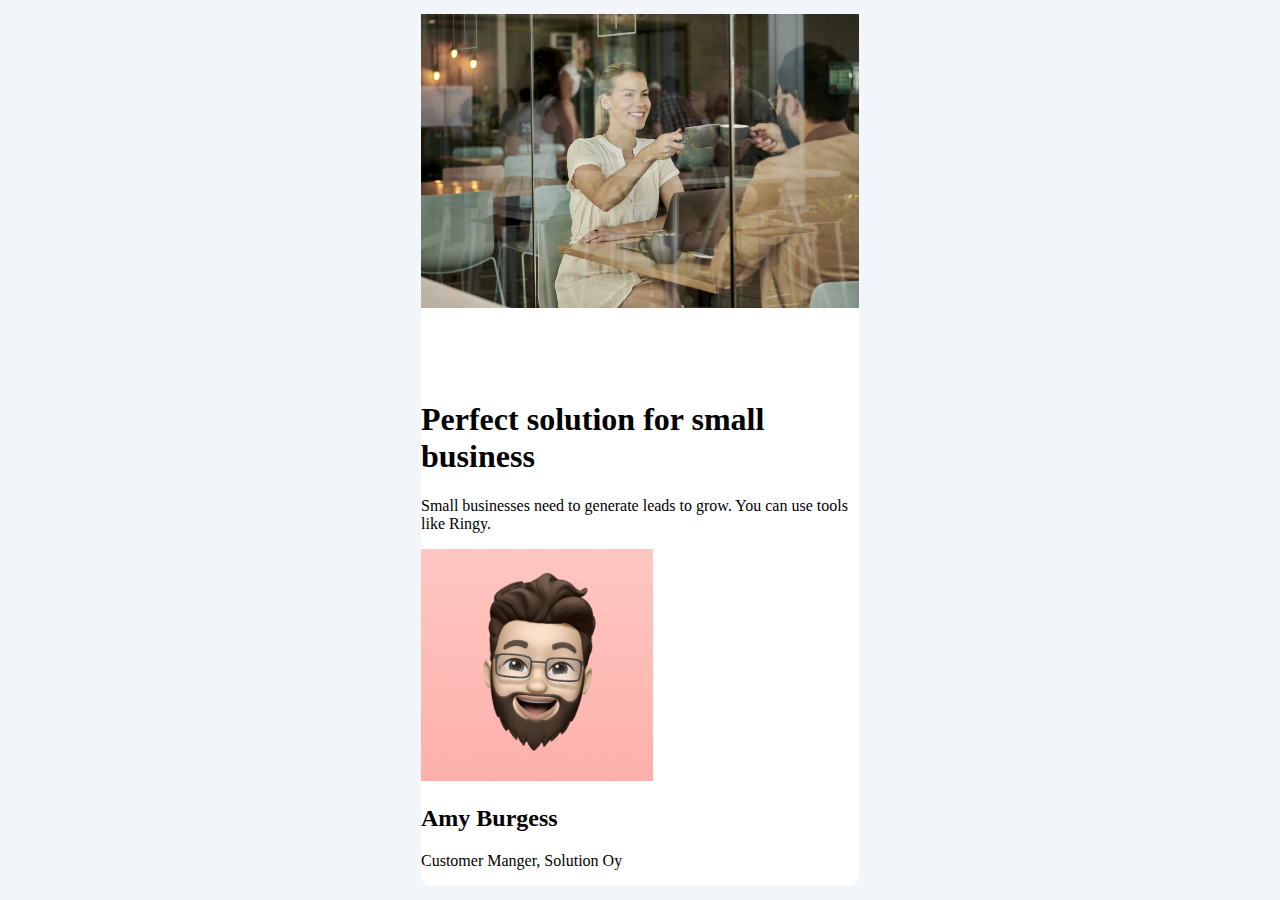
<file: Responsive-Web-Developer/Business-Blog-Card/index.html>
<!DOCTYPE html>
<html lang="en">
  <head>
    <meta charset="UTF-8" />
    <meta http-equiv="X-UA-Compatible" content="IE=edge" />
    <meta name="viewport" content="width=device-width, initial-scale=1.0" />

    <!-- Google Fonts-->
    <link rel="preconnect" href="https://fonts.googleapis.com" />
    <link rel="preconnect" href="https://fonts.gstatic.com" crossorigin />
    <link
      href="https://fonts.googleapis.com/css2?family=Lato:wght@400;700&family=Poppins:wght@400;700&display=swap"
      rel="stylesheet"
    />

    <!-- CSS link-->
    <link rel="stylesheet" href="css/styles.css" />

    <title>Business Blog Card</title>
  </head>

  <body>
    <article class="card">
      <div class="card-images">
        <img
          class="card-img"
          src="images/hero-image-business-card.png"
          alt="photo of a man and a woman cheering with a cup of coffee in a cafeteria"
        />
        <img
          class="overlay"
          src="images/white-overlay.svg"
          alt="white overlay"
        />
      </div>
      <div class="card-content">
        <h1 class="card-title">Perfect solution for small business</h1>
        <p class="card-info">
          Small businesses need to generate leads to grow. You can use tools
          like Ringy.
        </p>
      </div>
      <div class="card-author-details">
        <div class="card-avatar-container">
          <img
            class="card-avatar"
            src="images/avatar-image-business-card.png"
            alt=""
          />
        </div>
        <div class="card-author-container">
          <h2 class="card-author">Amy Burgess</h2>
          <p class="card-author-position">Customer Manger, Solution Oy</p>
        </div>
      </div>
    </article>
  </body>
</html>
</file>
<file: Responsive-Web-Developer/Business-Blog-Card/css/styles.css>
* {
  box-sizing: border-box;
}

body {
  margin: 0;
  padding: 0;
  min-height: 100vh;
  display: flex;
  justify-content: center;
  align-items: center;
  background-color: #F2F5F9;
}

.card {
  max-width: 438px;
  border-radius: 10px;
  background-color: #FFFFFF;
}

.card-images {
  position: relative;
  display: inline-block;
}

.card-img {
  display: block;
  max-width: 100%;
  bord
</file>
